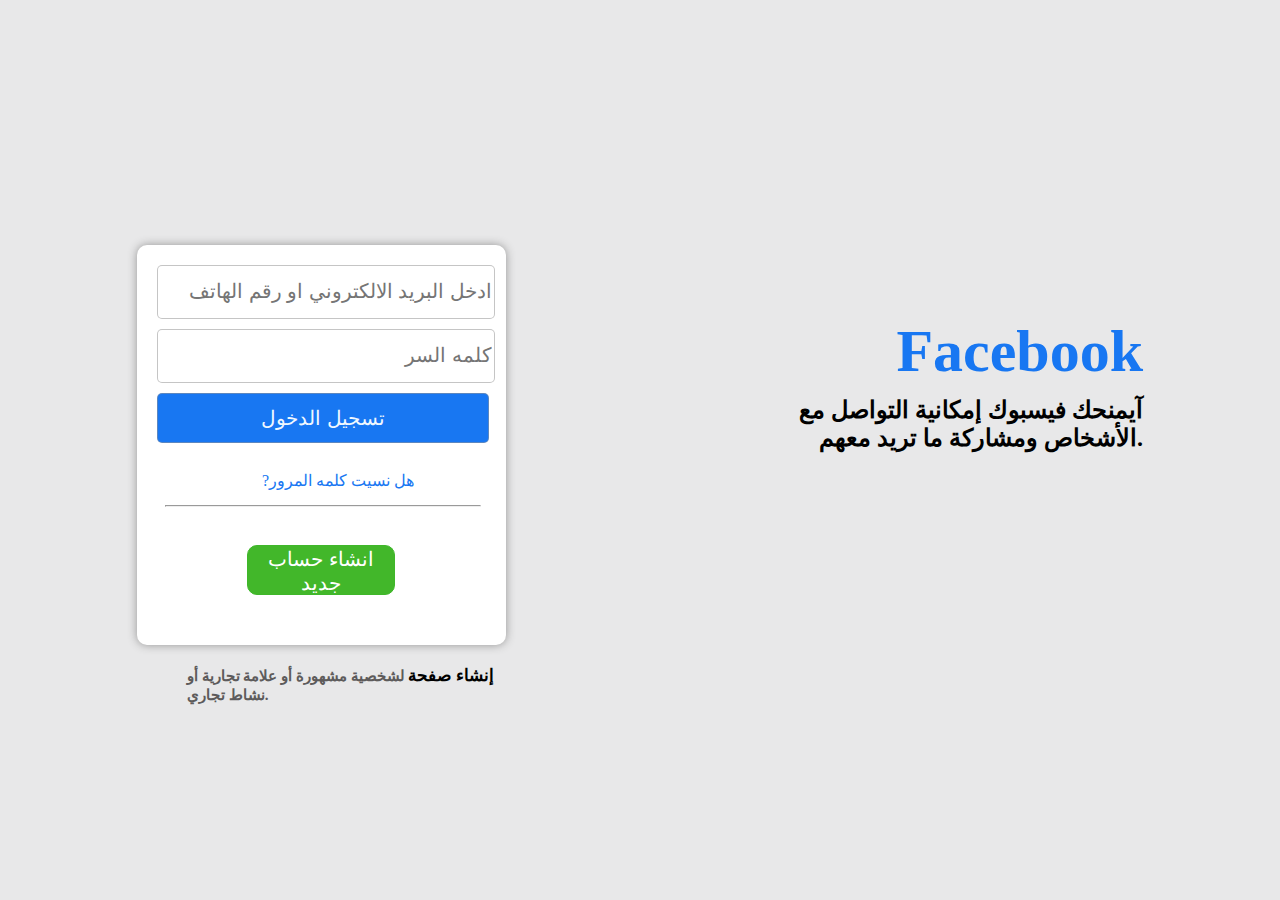
<file: index.html>
<!DOCTYPE html>
<html lang="en">
<head>
    <meta charset="UTF-8">
    <meta http-equiv="X-UA-Compatible" content="IE=edge">
    <meta name="viewport" content="width=device-width, initial-scale=1.0">
    <title>facebook login</title>
    <link rel="stylesheet" href="style.css">
    <link rel="shortcut icon" href="images\2021_Facebook_icon.svg.webp" >
</head>
<body>
<section class="facebook-login">
    <div class="left">
        <div>
            <form action="http://127.0.0.1:5500/index2.html" onsubmit="return formValid()">
                <div id="error" class="error"></div>
                <input type="text" id="name" class="text" placeholder="ادخل البريد الالكتروني او رقم الهاتف">
                <input type="password" id="password"class="text" placeholder="كلمه السر">
                <input type="submit" class="submit"id="submit" value="تسجيل الدخول">
                <br>
                <div class="asc">
                <a href="@" class="a">?هل نسيت كلمه المرور</a>
                </div>
            </form>
                <hr>
            <div>
                <button class="button">انشاء حساب جديد</button>
            </div>
        </div>
        <h3 class="h3"><a href="@" class="link">إنشاء صفحة</a> لشخصية مشهورة أو علامة تجارية أو نشاط تجاري.</h3>
    </div>
    <div class="right">
        <h1>Facebook</h1>
        <h2>آيمنحك فيسبوك إمكانية التواصل مع الأشخاص ومشاركة ما تريد معهم.</h2>
        
    </div>
</section>
<script src="mian2.js"></script>
</body>
</html>
</file>
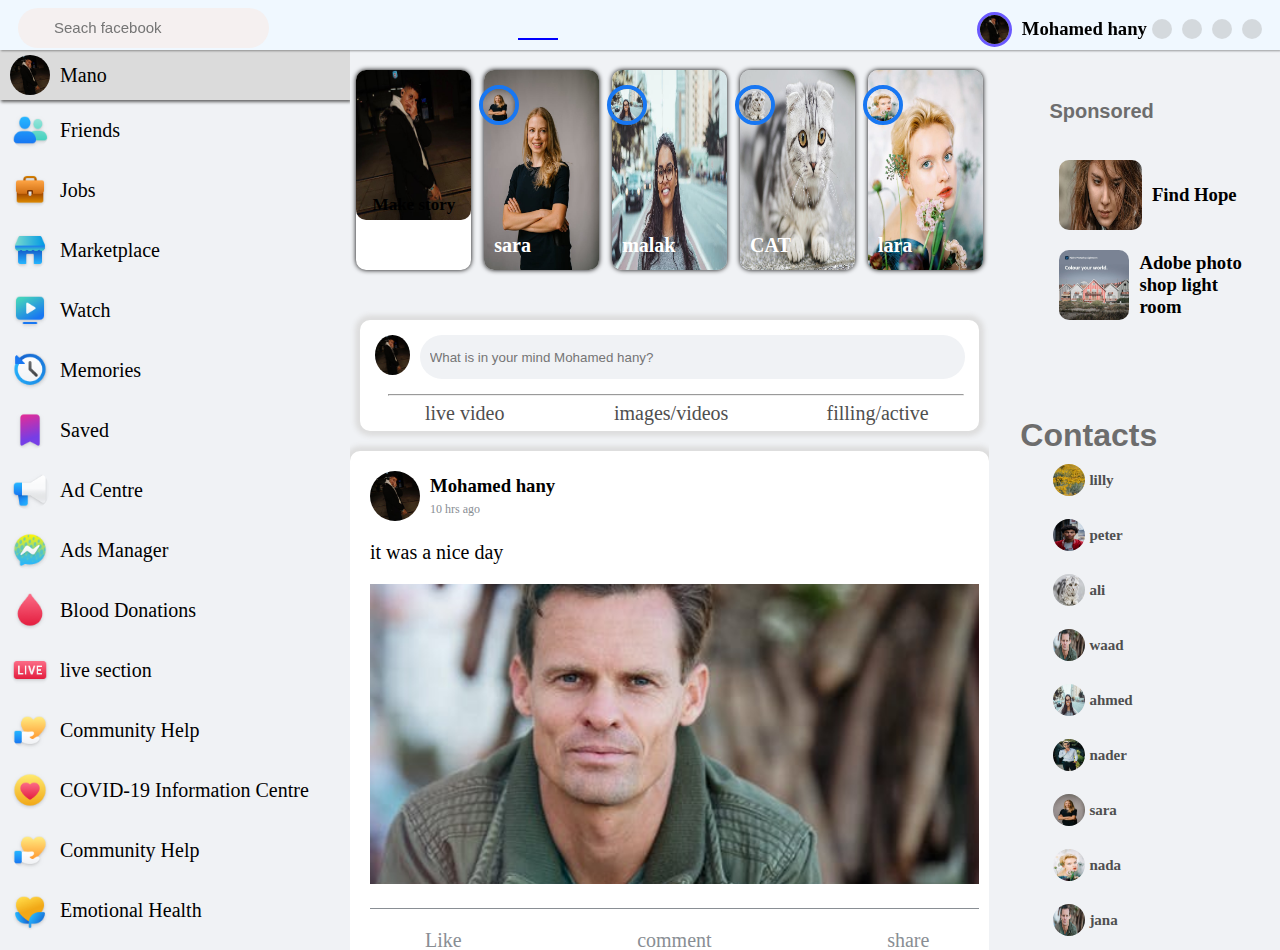
<file: index2.html>
<!DOCTYPE html>
<html lang="en">
<head>
    <meta charset="UTF-8">
    <meta http-equiv="X-UA-Compatible" content="IE=edge">
    <meta name="viewport" content="width=device-width, initial-scale=1.0">
    <title>Facebook</title>
    <link rel="stylesheet" href="style2.css">
    <link rel="shortcut icon" href="images\2021_Facebook_icon.svg.webp" >
    <link rel="stylesheet" href="https://cdnjs.cloudflare.com/ajax/libs/font-awesome/6.0.0-beta2/css/all.min.css"
    integrity="sha512-YWzhKL2whUzgiheMoBFwW8CKV4qpHQAEuvilg9FAn5VJUDwKZZxkJNuGM4XkWuk94WCrrwslk8yWNGmY1EduTA=="
    crossorigin="anonymous" referrerpolicy="no-referrer" />


</head>
<body>

<nav >

    <div class="left">

         <i class=" I1 fab fa-facebook"></i>

        <div  class="search" >
            <i class=" I2 fa-solid fa-magnifying-glass"></i>
              <input type="text" placeholder="Seach facebook" >
             
         
         </div>
    
    </div>

  <div class="center">

        <a href="#" class="activ"> <i class="fa-solid fa-house"></i></a>

        <a href="#"><i class="fa-solid fa-tv"></i></a>


        <a href="#"><i class="fa-solid fa-store"></i></a> 

        <a href="#"><i class="fa-solid fa-user-group"></i></a>
        <a href="#"><i class="fa-solid fa-earth-americas"></i></a>

  </div>

  <div class="right">

      <div class="nav-image">

            <img src="images/321079336_885838525987699_801262092566798573_n.jpg" class="img"  alt="">

            <h3 >Mohamed hany</h3>
      </div>

      <div class="Icon">

            <a href="#"><i class="fa-solid fa-bars"></i></a>

            <a href="#"><i class="fa-brands fa-facebook-messenger"></i></a>
           <a href="#"><i class="fa-solid fa-bell"></i></a>

           <a href="#"><i class="fa-solid fa-gear"></i></a>

      </div>



  </div>



</nav>

<section class="contenur">
        <section class="section-left">

                <div class="over-flow">

                <ul  >
                
                    <li class="li1-heade">
                    <img class="image" src="images/321079336_885838525987699_801262092566798573_n.jpg" alt=""> 
                        <p>Mano  </p>
                    </li> 

                    <li   class="li1">
                        <img class="image" src="images/-XF4FQcre_i.png" alt="Friends">
                        <p>Friends</p>
                    </li>
                    <li   class="li1">
                        <img  class="image"src="images/EWFR9xI64Mg.png" alt="Jobs">
                        <p>Jobs</p>
                    </li  >
                
                    <li class="li1">
                        <img class="image" src="images/9BDqQflVfXI.png" alt="MarketPlace">
                        <p>Marketplace</p>
                    </li >
                    <li class="li1">
                        <img class="image" src="images/A1HlI2LVo58.png" alt="">
                        <p>Watch</p>
                    </li>
                    <li   class="li1">
                        <img class="image" src="images/AYj2837MmgX.png" alt="user">
                        <p>Memories</p>
                    </li>
                    <li   class="li1"> 
                        <img class="image" src="images/2uPlV4oORjU.png" alt="user">
                        <p>Saved</p>
                    </li>
                
                    <li   class="li1">
                        <img  class="image" src="images/_JPdPzLmp9j.png" alt="user">
                        <p>Ad Centre</p>
                    </li>
                    <li   class="li1">
                        <img class="image" src="images/messenger.png" alt="user">
                        <p>Ads Manager</p>
                    </li> 
                    <li   class="li1">
                        <img  class="image"src="images/K4SvMBrrneO.png" alt="user">
                        <p>Blood Donations</p>
                    </li>
                    <li  class="li1">
                        <img  class="image" src="images/live.png" alt="user">
                        <p>live section</p>
                    </li> 
                    <li  class="li1">
                        <img   class="image" src="images/WreZVYrGEZH.png" alt="user">
                        <p>Community Help</p>
                    </li>
                    <li  class="li1">
                        <img class="image" src="images/A2tHTy6ibgT.png" alt="user">
                        <p>COVID-19 Information Centre</p>
                    </li> 

                    <li  class="li1">
                        <img  class="image"src="images/WreZVYrGEZH.png" alt="user">
                        <p>Community Help</p>
                    </li>
                    <li  class="li1">
                        <img  class="image" src="images/c.png" alt="user">
                        <p>Emotional Health</p>
                    </li>
                    <li  class="li1">
                        <img   class="image"src="images/9-o1e6LN_TX.png" alt="user">
                        <p>Events</p>
                    </li>
                    <li  class="li1">
                        <img   class="image" src="images/dF5SId3UHWd.svg" alt="user">
                        <p>Facebook </p>
                    </li> 


                </ul>


                    
            </div>

            <div class="center-web">

            <div class="story">
                <div class="story-left">  

                




                </div>

                <div class="story">




                </div>




            </div>















            </div>

            <div></div>




        </section>
        
        <section class="section-centra">
            <div class="header">
                <div class="story-1">
                    <img src="images/321079336_885838525987699_801262092566798573_n.jpg" alt="">
                    <i class="fa-solid fa-plus icons"></i>
                    <h2>Make story</h2>
                </div>
                <div class="story">   
                    <img src="images/pexels-photo-1024311.jpeg" alt="">
                    <img class="img2" src="images/pexels-photo-1024311.jpeg" alt="">
                    <h2>sara</h2>
                </div>
                <div class="story">  
                     <img src="images/pexels-photo-1239291.jpeg" alt="">
                     <img class="img2" src="images/pexels-photo-1239291.jpeg" alt="">
                    <h2>malak</h2>
                </div>
                <div class="story">   
                    <img src="images/pexels-photo-156934.jpeg" alt="">
                    <img class="img2" src="images/pexels-photo-156934.jpeg" alt="">
                    <h2>CAT</h2>
                </div>
                <div class="story">   
                    <img src="images/pexels-photo-10070076.jpeg" alt="">
                    <img class="img2" src="images/pexels-photo-10070076.jpeg" alt="">
                    <h2>lara</h2>
                </div>
            </div>

            <div class="mind">

                <div class="mind2">
                    <a href="#"> <img class="inmind" src="images/321079336_885838525987699_801262092566798573_n.jpg" alt="hob"></a>
                    <input type="text" placeholder="What is in your mind Mohamed hany?">
                </div>

                <hr>


                <div class="under">
                    <div class="firstu">
                        <a href="#"><i class="I1 fas fa-video"></i></a>
                        <a href="#" class="caption">live video</a>
                    </div>
                    <div class="firstu">
                        <a href="#"><i class="I2 fas fa-images"></i></a>
                        <a href="#" class="caption">images/videos</a>
                    </div>
                    <div class="firstu">
                        <a href="#"><i class="I3 far fa-laugh"></i></a>
                        <a href="#" class="caption">filling/active</a>
                    </div>
                </div>



            </div>

            <div class="Fpost">
                <div class="postDetails">


                    <div class="postDetail">
                        <img src="images/321079336_885838525987699_801262092566798573_n.jpg" alt="">

                        <div>
                            <h3>Mohamed hany</h3>
                            <p>10 hrs ago</p>
                        </div>

                    </div>

                    <i class="fas fa-ellipsis-h"></i>


                </div>


                <div class="thepost">
                    <p>it was a nice day</p>
                    <img src="images/pexels-photo-1300402.jpeg" alt="">
                </div>




                <div class="reacts">
                    <div>
                        <i class="far fa-thumbs-up"></i>

                        <p>Like</p>
                    </div>
                    <div>
                        <i class="far fa-comment"></i>

                        <p>comment</p>
                    </div>
                    <div>
                        <i class="fas fa-share"></i>


                        <p>share</p>
                    </div>

                </div>



                <div class="Fpost">
                    <div class="postDetails">
                        <div class="postDetail">
                            <img src="images/pexels-photo-1681010.jpeg" alt="">
                            <div>
                                <h3>Aisha </h3>
                                <p>3 hrs ago</p>
                            </div>
                        </div>
                        <i class="fas fa-ellipsis-h"></i>
                    </div>
                    <div class="thepost">
                        <p>my cat </p>
                        <img width="100px" src="images/pexels-photo-156934.jpeg" alt="">
                    </div>
                    <div class="reacts">
                        <div>
                            <i class="far fa-thumbs-up"></i>
    
                            <p>Like</p>
                        </div>
                        <div>
                            <i class="far fa-comment"></i>
    
                            <p>comment</p>
                        </div>
                        <div>
                            <i class="fas fa-share"></i>
    
    
                            <p>share</p>
                        </div>
    
                    </div>
    
    
                </div>
                <div class="Fpost">
                    <div class="postDetails">
                        <div class="postDetail">
                            <img src="images/pexels-photo-1239291.jpeg" alt="">
                            <div>
                                <h3>nada </h3>
                                <p>2 days ago</p>
                            </div>
                        </div>
                        <i class="fas fa-ellipsis-h"></i>
                    </div>
                    <div class="thepost">
                        <p>“Be yourself everyone else is already taken.”</p>
                    </div>
                    <div class="reacts">
                        <div>
                            <i class="far fa-thumbs-up"></i>
    
                            <p>Like</p>
                        </div>
                        <div>
                            <i class="far fa-comment"></i>
    
                            <p>comment</p>
                        </div>
                        <div>
                            <i class="fas fa-share"></i>
    
    
                            <p>share</p>
                        </div>
    
                    </div>
                </div>
    
                <div class="Fpost">
                    <div class="postDetails">
                        <div class="postDetail">
                            <img src="images/pexels-photo-1239291.jpeg" alt="">
                            <div>
                                <h3>nada </h3>
                                <p>2 days ago</p>
                            </div>
                        </div>
                        <i class="fas fa-ellipsis-h"></i>
                    </div>
                    <div class="thepost">
                        <p>“Be yourself everyone else is already taken.”</p>
                    </div>
                    <div class="reacts">
                        <div>
                            <i class="far fa-thumbs-up"></i>
    
                            <p>Like</p>
                        </div>
                        <div>
                            <i class="far fa-comment"></i>
    
                            <p>comment</p>
                        </div>
                        <div>
                            <i class="fas fa-share"></i>
    
    
                            <p>share</p>
                        </div>
    
                    </div>
                </div>
    
                <div class="Fpost">
                    <div class="postDetails">
                        <div class="postDetail">
                            <img src="images/pexels-photo-1239291.jpeg" alt="">
                            <div>
                                <h3>nada </h3>
                                <p>2 days ago</p>
                            </div>
                        </div>
                        <i class="fas fa-ellipsis-h"></i>
                    </div>
                    <div class="thepost">
                        <p>“Be yourself everyone else is already taken.”</p>
                    </div>
                    <div class="reacts">
                        <div>
                            <i class="far fa-thumbs-up"></i>
    
                            <p>Like</p>
                        </div>
                        <div>
                            <i class="far fa-comment"></i>
    
                            <p>comment</p>
                        </div>
                        <div>
                            <i class="fas fa-share"></i>
    
    
                            <p>share</p>
                        </div>
    
                    </div>
                </div>
    
                <div class="Fpost">
                    <div class="postDetails">
                        <div class="postDetail">
                            <img src="images/pexels-photo-1239291.jpeg" alt="">
                            <div>
                                <h3>nada </h3>
                                <p>2 days ago</p>
                            </div>
                        </div>
                        <i class="fas fa-ellipsis-h"></i>
                    </div>
                    <div class="thepost">
                        <p>“Be yourself everyone else is already taken.”</p>
                    </div>
                    <div class="reacts">
                        <div>
                            <i class="far fa-thumbs-up"></i>
    
                            <p>Like</p>
                        </div>
                        <div>
                            <i class="far fa-comment"></i>
    
                            <p>comment</p>
                        </div>
                        <div>
                            <i class="fas fa-share"></i>
    
    
                            <p>share</p>
                        </div>
    
                    </div>
                </div>













        </section>

        <section class="section-right">
            <div class="head">
                <h1>Sponsored</h1>
                <div class="con">
                    <img src="images/251050403_6248445298689_4362938409879778268_n.jpg" alt="">
                    <h3>Find Hope</h3>
                </div>
                <div class="con">
                    <img src="images/236592212_23848122439070201_4651578862776998849_n.jpg" alt="">
                    <h3>Adobe photo shop light room</h3>
                </div>
            </div>
            <div class="body">
                <div class="header">
                    <h1>Contacts</h1>
                    <div class="I">
                        <i class="fa-solid fa-video"></i>
                        <i class="fa-solid fa-magnifying-glass"></i>
                        <i class="fa-solid fa-ellipsis"></i>
                    </div>
                </div>
                <div class="footer">
                    <ul>
                        <li class="lest">
                            <img src="images/pexels-photo-4691417.jpeg" alt="">
                            <h3>lilly</h3>
                        </li>
                        <li class="lest">
                            <img src="images/pexels-photo-1681010.jpeg" alt="">
                            <h3>peter</h3>
                        </li>
                        <li class="lest">
                            <img src="images/pexels-photo-156934.jpeg" alt="">
                            <h3>ali</h3>
                        </li>
                        <li class="lest">
                            <img src="images/pexels-photo-1300402.jpeg" alt="">
                            <h3>waad</h3>
                        </li>
                        <li class="lest">
                            <img src="images/pexels-photo-1239291.jpeg" alt="">
                            <h3>ahmed</h3>
                        </li>
                        <li class="lest">
                            <img src="images/pexels-photo-1043474.jpeg" alt="">
                            <h3>nader</h3>
                        </li>
                        <li class="lest">
                            <img src="images/pexels-photo-1024311.jpeg" alt="">
                            <h3>sara</h3>
                        </li>
                        <li class="lest">
                            <img src="images/pexels-photo-10070076.jpeg" alt="">
                            <h3>nada</h3>
                        </li>
                        <li class="lest">
                            <img src="images/pexels-photo-1300402.jpeg" alt="">
                            <h3>jana</h3>
                        </li>

                    </ul>
                </div>


                
            </div>



        </section>
</section>




    
</body>
</html>
</file>
<file: style.css>
body {
  display: flex;
  justify-content: center;
  background-color: rgb(232, 232, 233);
}

/*left START */
.facebook-login {
  width: 100%;
  height: 97vh;

  display: flex;
  justify-content: space-around;
  align-items: center;
}

.facebook-login .left {
  width: 369px;
  height: 400px;
  box-shadow: 0px 0px 10px 0px rgb(148, 148, 148);
  border-radius: 10px;
  background-color: #ffff;
}
.facebook-login .left .submit {
  background-color: #1877f2;
  color: aliceblue;
  font-size: 20px;
  text-align: center;
}
.facebook-login .left .submit:hover {
  background-color: #0022ff;
}
.facebook-login .left input {
  border: 1px solid rgba(149, 149, 149, 0.549);
  border-radius: 5px;
  width: 90%;
  height: 50px;
  text-align: end;
  outline: none;
  display: block;
  margin: 10px 20px;
  font-size: 20px;
}
.error {
  margin-top: 20px;
  text-align: center;
  font-size: 20px;
  color: rgba(147, 0, 0, 0.807);
}
.facebook-login .left .a {
  margin-left: 125px;
  color: #1877f2;
  text-decoration: none;
}
.facebook-login .left .a:hover {
  border-bottom: 1px solid #1877f2;
}
hr {
  margin-top: 15px;
  margin-left: 28px;
  text-align: center;
  width: 85%;
  background-color: rgb(223, 220, 220);
}
.facebook-login .left button {
  margin: 30px 0px 0 110px;
  font-size: 20px;
  width: 40%;
  height: 50px;
  color: #fff;
  background-color: #42b72a;
  border: 1px solid #3fb72a;
  border-radius: 10px;
}
.facebook-login .left button:hover {
  background-color: #157c00;
}
.h3 {
  margin-top: 70px;
  margin-left: 50px;
  font-size: 15px;
  color: rgb(93, 91, 91);
}
.link {
  color: black;
  text-decoration: none;
  font-size: 17px;
}
.link:hover {
  border-bottom: 1px solid;
}
/*left  END */

/* right START */

.right {
  text-align: end;
  margin-top: -110px;

  width: 30%;
}
.right h1 {
  margin-top: 10px;
  font-size: 60px;
  color: #1877f2;
  font-family: cursive;
}
.right h2 {
  margin-top: -30px;
  width: auto;
}
/* right END */

@media only screen and (min-width: 0px)and (max-width: 400px) {
  /*left START */
  .facebook-login { 
    width: 100%;
    height: 97vh;
   display: block;
 
    }
    .right {
        text-align: end;
        width: 100%;
        margin-top: -550px;
      }
      .right h1 {
        margin-top: 10px;
        width: 100%;
       
        text-align: center;
        font-size: 50px;
        color: #1877f2;
        font-family: cursive;
      }
      .right h2 {
        margin-top: -30px;
        width: auto;
      }
  .facebook-login .left {
    width: 90%;
    height: 370px;
    box-shadow: 0px 0px 10px 0px rgb(148, 148, 148);
    border-radius: 10px;
    background-color: #ffff;
    margin-top: 150px;
    
    
  }
  /* .facebook-login .left .text{
    font-size: 15px;
  } */
  .facebook-login .left .submit {
    background-color: #1877f2;
    color: aliceblue;
    font-size: 15px;
    
    text-align: center;
  }
  .facebook-login .left .submit:hover {
    background-color: #0022ff;
  }
  .facebook-login .left input {
    border: 1px solid rgba(149, 149, 149, 0.549);
    border-radius: 5px;
    width: 90%;
    height: 50px;
    text-align: end;
    outline: none;
    display: block;
    margin: 10px 10px;
    font-size: 15px;
   
  }
 
  .error {
    margin: 20px;
    text-align: center;
    font-size: 20px;
    color: rgba(147, 0, 0, 0.799);
    height: 15px;
  }
  .facebook-login .left .a {
    
    color: #1881f2;
    text-decoration: none;
    margin-left: 70px;
  }
   .facebook-login .left .asc{
    
    width: 80%;
    height: 20px;
    color: #1881f2;
    padding:0 20px;
    text-decoration: none;
    margin-left: 15px;
    
  }
  .facebook-login .left .a:hover {
    border-bottom: 1px solid #1877f2;
  }
  hr {
    margin-top: 15px;
    margin-left:28px;
    text-align: center;
    width: 85%;
    background-color: rgb(223, 220, 220);
  
  }
  .facebook-login .left button {
    margin: 0px 0px 0 100px;
    font-size: 20px;
    width: 40%;
    height: 50px;
    color: #fff;
    background-color: #42b72a;
    border: 1px solid #3fb72a;
    border-radius: 10px;
  }
  .facebook-login .left button:hover {
    background-color: #157c00;
  }
  .h3 {
    margin-top: 40px;
    margin-left: 50px;
    font-size: 15px;
    color: rgb(93, 91, 91);
  }
  .link {
    color: black;
    text-decoration: none;
    font-size: 17px;
  }
  .link:hover {
    border-bottom: 1px solid;
  }
  /*left  END */

  /* right START */

  /* right END */
}

@media only screen and (min-width: 400px)and (max-width: 500px){
  .facebook-login { 
    width: 100%;
    height: 97vh;
   display: block;
 
    }
    .right {
        text-align: end;
        width: 100%;
        margin-top: -550px;
      }
      .right h1 {
        margin-top: 10px;
        width: 100%;
        
        text-align: center;
        font-size: 50px;
        color: #1877f2;
        font-family: cursive;
      }
      .right h2 {
        margin-top: -30px;
        width: auto;
      }
  .facebook-login .left {
    width: 100%;
    height: 370px;
    box-shadow: 0px 0px 10px 0px rgb(148, 148, 148);
    border-radius: 10px;
    background-color: #ffff;
    margin-top: 150px;
    
    
  }
  /* .facebook-login .left .text{
    font-size: 15px;
  } */
  .facebook-login .left .submit {
    background-color: #1877f2;
    color: aliceblue;
    font-size: 15px;
    
    text-align: center;
  }
  .facebook-login .left .submit:hover {
    background-color: #0022ff;
  }
  .facebook-login .left input {
    border: 1px solid rgba(149, 149, 149, 0.549);
    border-radius: 5px;
    width: 90%;
    height: 50px;
    text-align: end;
    outline: none;
    display: block;
    margin: 10px 10px;
    font-size: 15px;
    
  }
 
  .error {
    margin: 20px;
    text-align: center;
    font-size: 20px;
    color: rgba(147, 0, 0, 0.807);
    height: 10px;
  }
  .facebook-login .left .a {
    
    color: #1881f2;
    text-decoration: none;
    margin-left: 100px;
  }
   .facebook-login .left .asc{
    
    width: 80%;
    height: 20px;
    color: #1881f2;
    padding:0 20px;
    text-decoration: none;
    margin-left: 15px;
    
  }
  .facebook-login .left .a:hover {
    border-bottom: 1px solid #1877f2;
  }
  hr {
    margin-top: 15px;
    margin-left:28px;
    text-align: center;
    width: 85%;
    background-color: rgb(223, 220, 220);
  
  }
  .facebook-login .left button {
    margin: 0px 0px 0 120px;
    font-size: 20px;
    width: 40%;
    height: 50px;
    color: #fff;
    background-color: #42b72a;
    border: 1px solid #3fb72a;
    border-radius: 10px;
  }
  .facebook-login .left button:hover {
    background-color: #157c00;
  }
  .h3 {
    margin-top: 50px;
    margin-left: 50px;
    font-size: 15px;
    color: rgb(93, 91, 91);
  }
  .link {
    color: black;
    text-decoration: none;
    font-size: 17px;
  }
  .link:hover {
    border-bottom: 1px solid;
  }
  /*left  END */

  /* right START */

  /* right END */
}

@media only screen and (min-width: 500px)and (max-width: 600px){
  .facebook-login { 
    width: 100%;
    height: 97vh;
   display: block;
 
    }
    .right {
        text-align: end;
        width: 100%;
        margin-top: -550px;
      }
      .right h1 {
        margin-top: 10px;
        width: 100%;
        
        text-align: center;
        font-size: 50px;
        color: #1877f2;
        font-family: cursive;
      }
      .right h2 {
        margin-top: -30px;
        width: auto;
      }
  .facebook-login .left {
    width: 100%;
    height: 370px;
    box-shadow: 0px 0px 10px 0px rgb(148, 148, 148);
    border-radius: 10px;
    background-color: #ffff;
    margin-top: 150px;
    
    
  }
  /* .facebook-login .left .text{
    font-size: 15px;
  } */
  .facebook-login .left .submit {
    background-color: #1877f2;
    color: aliceblue;
    font-size: 15px;
    
    text-align: center;
  }
  .facebook-login .left .submit:hover {
    background-color: #0022ff;
  }
  .facebook-login .left input {
    border: 1px solid rgba(149, 149, 149, 0.549);
    border-radius: 5px;
    width: 90%;
    height: 50px;
    text-align: end;
    outline: none;
    display: block;
    margin: 10px 10px;
    font-size: 15px;
    
  }
 
  .error {
    margin: 20px;
    text-align: center;
    font-size: 20px;
    color: rgba(147, 0, 0, 0.807);
    height: 10px;
  }
  .facebook-login .left .a {
    
    color: #1881f2;
    text-decoration: none;
    margin-left: 150px;
  }
   .facebook-login .left .asc{
    
    width: 80%;
    height: 20px;
    color: #1881f2;
    padding:0 20px;
    text-decoration: none;
    margin-left: 15px;
    
  }
  .facebook-login .left .a:hover {
    border-bottom: 1px solid #1877f2;
  }
  hr {
    margin-top: 15px;
    margin-left:28px;
    text-align: center;
    width: 85%;
    background-color: rgb(223, 220, 220);
  
  }
  .facebook-login .left button {
    margin: 0px 0px 0 150px;
    font-size: 20px;
    width: 40%;
    height: 50px;
    color: #fff;
    background-color: #42b72a;
    border: 1px solid #3fb72a;
    border-radius: 10px;
  }
  .facebook-login .left button:hover {
    background-color: #157c00;
  }
  .h3 {
    margin-top: 50px;
    margin-left: 50px;
    font-size: 15px;
    color: rgb(93, 91, 91);
  }
  .link {
    color: black;
    text-decoration: none;
    font-size: 17px;
  }
  .link:hover {
    border-bottom: 1px solid;
  }
  /*left  END */

  /* right START */

  /* right END */
}
</file>
<file: style2.css>
*{
    padding: 0;
    margin: 0;
    box-sizing: border-box;



}
/* nav left START */
 nav{
display: flex;
justify-content: space-between;
width: 100%;
background-color: aliceblue;
height: 50px;
padding: 8px 13px 0 13px;
box-shadow: 1px 1px 2px rgba(0, 0, 0, 0.363);
position: -webkit-sticky;
position: sticky;
top: 0;
left:0;
z-index: 5;


 }
.left{

    display: flex;

}
 .left .I1{
   
    color: rgba(0, 0, 255, 0.648);
    font-size: 40px;
   
}
.search {
    position: relative;

}
.search  .I2{
    
     display: flex;
     position: absolute;
     color: rgb(72, 72, 72);
     font-size: 15px;
     z-index: 3;
     top: 13px;
     left: 12px;

}
.search input{
  
border: none;
margin-left: 5px;
background-color: #f5f0f0;
padding: 7px 16px 9px 36px;
color: dimgrey;
font-size: 15px;
border-radius: 50px;
height: 40px;


}
.search input :focus{

  outline: none;

}
/* nav left END */
/* nav center START */

.center{

display: flex ;
align-items: center;

}
.center a{
    text-decoration: none;
    color: #65696d;
    font-size: 25px ;
    padding: 10px 20px ;

}
.center a:hover{

background-color: #65696d48;
width: 100%;
height: 100%;
border-radius: 10px;
}
.center .activ{
color: rgba(0, 0, 255, 0.616);
border-bottom:2px solid blue ;



}
.center .activ:hover{
    background-color: aliceblue;
    border-radius: 0;

}
/* nav center END */
/* nav right START */

.right{

display: flex;



}
.right .nav-image{

display: flex;
align-items: center;

}
.img{

    width: 35px;
    height:35px ;
    border-radius: 50px;
    margin: 10px;
    border: 3px solid rgba(49, 21, 255, 0.703);
}
.Icon{
display: flex;
align-items: center;


}
.Icon a{
    text-decoration: none;
    color: #000000;
    font-size: 20px ;
    padding: 10px ;
    margin: 5px ;
    /* margin-bottom: 10px; */
   background-color: #b0b0b06e;
   border-radius: 20px;

}
.Icon  a:hover{
    width: 100%;
    height: 40px;
    color: blue;
}
/*nav right END */

.contenur{
    display: flex;
    justify-content: space-between;
}

/* over-flow START */
.section-left{
display: flex;
justify-content: space-between;


}

.over-flow{
    background-color: #f0f2f5;
    width:350px;
    overflow: hidden;
    height: 100vh;

}

.over-flow:hover{

overflow: scroll;


}
.li1{

display: flex;
align-items: center;



}

.image{
width: 50px;
border-radius: 50px;
margin: 5px;
padding: 5px;


}
p{
    font-size: 20px;
}

.li1-heade{
    display: flex;
    align-items: center;
    box-shadow: 1px 2px 3px rgb(100, 100, 100);
    width:350px;
    height: 50px;
    background-color: #dbdbdb;
   

}

/* over-flow END */

/* section-right START */


.section-right{
    width: 25%;
    height: 100vh;
    overflow: scroll;
    background-color: #f0f2f5;
}
.section-right .head{
    margin: 50px 20px;
    margin-left: 60px;
    width: 70%;
    height: 30vh;
    

}
.section-right .head h1{
    font-size: 20px;
    font-family:'Segoe UI', Tahoma, Geneva, Verdana, sans-serif;
    color: #6d6d6d;
    width: 50%;
    height: 50px;
}
.con{
    display: flex;
    padding: 10px;
  
}
.con h3{

    display: flex;
    justify-content: center;
    align-items: center;
}
.section-right .head img{
width: 45%;
height: 70px;
border-radius: 10px;
margin-right: 10px;
}

.section-right .body .header{
    display: flex;
    width: 100%;
    height: 30px;
    align-items: center;
    justify-content: space-around;

}
.section-right .body .header h1{
    font-family:'Segoe UI', Tahoma, Geneva, Verdana, sans-serif;
    color: #6d6d6d;
}
.section-right .body .header .I{
    
    font-size: 20px;
    color: #65696d;
   
}
.section-right .body .header .I i{
    margin: 5px;
}
.section-right .body .footer .lest{

display: flex;
width: 70%;
height: 50px;
align-items: center;
margin-left: 60px;
margin-top: 5px;
}
.section-right .body .footer .lest:hover{

background-color: #4f4f4f1c;
border-radius:10px ;

}
.section-right .body .footer .lest img{
    width:40px;
    height: 40px;
    border-radius: 50px;
    padding: 4px;

}
.section-right .body .footer .lest h3{
 color: #4f4f4f;
 font-family: cursive;
 font-size: 15px;
}
/* section-right END*/

/* header START*/
.section-centra{
width: 55%;
height: 100vh;

background-color: #f0f2f5;
overflow: scroll;

}
.section-centra .header{
   
    width: 100%;
    height: 250px;
    display: flex;
    justify-content: space-around;


}
.section-centra .header .story-1{
    
    width: 18%;
    height: 200px;
    margin-top: 20px;
    box-shadow: 0px 0px 5px 0px ;
    background-color:#ffff ;
    border-radius: 10px;
}
.section-centra .header .story-1 img{
    border-radius: 10px;
    width: 100%;
    height: 150px;
}
.section-centra .header .story-1 i{

    font-size: 20px;
    color: white;
    margin-left: 75px;
    
     transform: translate(-50%, -50%); 
    background-color: #1877F2;
    padding: 8px;
    border-radius: 50%;
    object-fit: cover;
    border: solid 4px white;

}
.section-centra .header .story-1 h2{
margin-top: -30px;
font-weight: bold;
text-align: center;
font-size: 17px;
color: black;
}
.section-centra .header .story{
    position: relative;
    width: 18%;
    height: 200px;
    margin-top: 20px;
    box-shadow: 0px 0px 5px 0px ;
    border-radius: 10px;
}
.section-centra .header .story img{
    
    border-radius: 10px;
    width: 100%;
    height: 100%;

}
.section-centra .header .story .img2{


    position: absolute;
    margin-left:-120px ;
    margin-top: 15px;
    width: 40px;
    height: 40px;
    border-radius: 50%;
    
    border: solid 4px #1877F2

}
.section-centra .header .story h2{
   position: absolute; 
    margin-top: -40px;
    font-weight: bold;
    text-align: center;
    font-size: 17px;
    color: rgb(255, 255, 255);
    font-size: 20px;
    margin-left: 10px;
    font-family: cursive;
    
}
.section-centra .header .story:hover{
    transition: all 0.2s;
    box-shadow:0px 0px 10px 0px #1078ff;
    transform: scale(1.1);
}
/* header END*/

/* mind START */
.mind {
    background: white;
    border-radius: 10px;
    box-shadow: 0 0 5px 5px #ddd;
    margin: 20px 10px;
    padding-top: 5px;
}
.mind2 {
    display: flex;
    justify-content: center;
    padding-top: 10px;
}
.mind .inmind {
    border-radius: 50%;
    width: 35px;
    height: 40px;
    margin-right: 10px;
}
.mind hr {
    margin-top: 15px;
    margin-left: 28px;
    width: 93%;
    background-color: rgb(190, 189, 189);
}
.under  {
display: flex;
justify-content: space-around;
}
.under .firstu {


width: 20%;
height:35px;
display: flex;
justify-content: center;
align-items: center;


}
.under .firstu:hover{
    background-color:rgba(183, 183, 183, 0.308) ;
    border-radius: 5px;

}
.under .firstu a{
    text-decoration: none;
    color: #4f4f4f;
    font-size: 20px;

}
.under .firstu i{
font-size:25px ;
margin-right: 3px;
}
.under .firstu .I1{
    color: rgb(210, 30, 30);
}
.under .firstu .I2{

    color: rgb(50, 205, 53);
}
.under .firstu .I3{
    color: rgb(255, 228, 55);
}
.mind input {
    outline: none;
    width: 88%;
    border: none;
    border-radius: 50px;
    background: #f0f2f5;
    padding: 10px;
}
/* mind END */

.Fpost{
    background-color: white;
    padding:20px 10px 5px 20px;
    border-radius: 10px;
    box-shadow: 0 0 5px 5px #ddd;
    margin-top: 20px;
}

.postDetails {
    display: flex;
    justify-content: space-between;
    align-items: center;
}
.postDetail {
    display: flex;
    justify-content: space-between;
    align-items: center;
}

.postDetail img{
    width: 50px;
    height: 50px;
    border-radius: 50%;
    margin-right: 10px;
}

.postDetail  p{
    color: #898e94;
    font-size: 12px;
    margin-top: 5px;
}
.thepost p{
    margin: 20px 0px;
}

.thepost img{
    width: 100%;
    height: 300px;
    object-fit: cover;
}

.reacts{
    padding: 20px 50px 0;
    border-top: 1px solid #898e94;
    margin: 20px 0;
    display: flex;
    align-items: center;
    justify-content: space-between;
    color: #898e94;
    
}

.reacts i{
    color: #898e94;
    margin-right: 5px;
}

.reacts div{
    display: flex;
    align-items: center;
}

@media  only screen and (max-width:1080px){

    .middle{
        padding: 0px 50px;
    }
    .left_side{
        display: none;
    }
    .search input{
        width: 50px;
    }
    
}
@media  only screen and (max-width:882px){

    .middle{
        padding: 0px 3px;
    }
    .right_side{
        display: none;
    }
    .nav-middle{
        display: none;
    }
}
</file>
